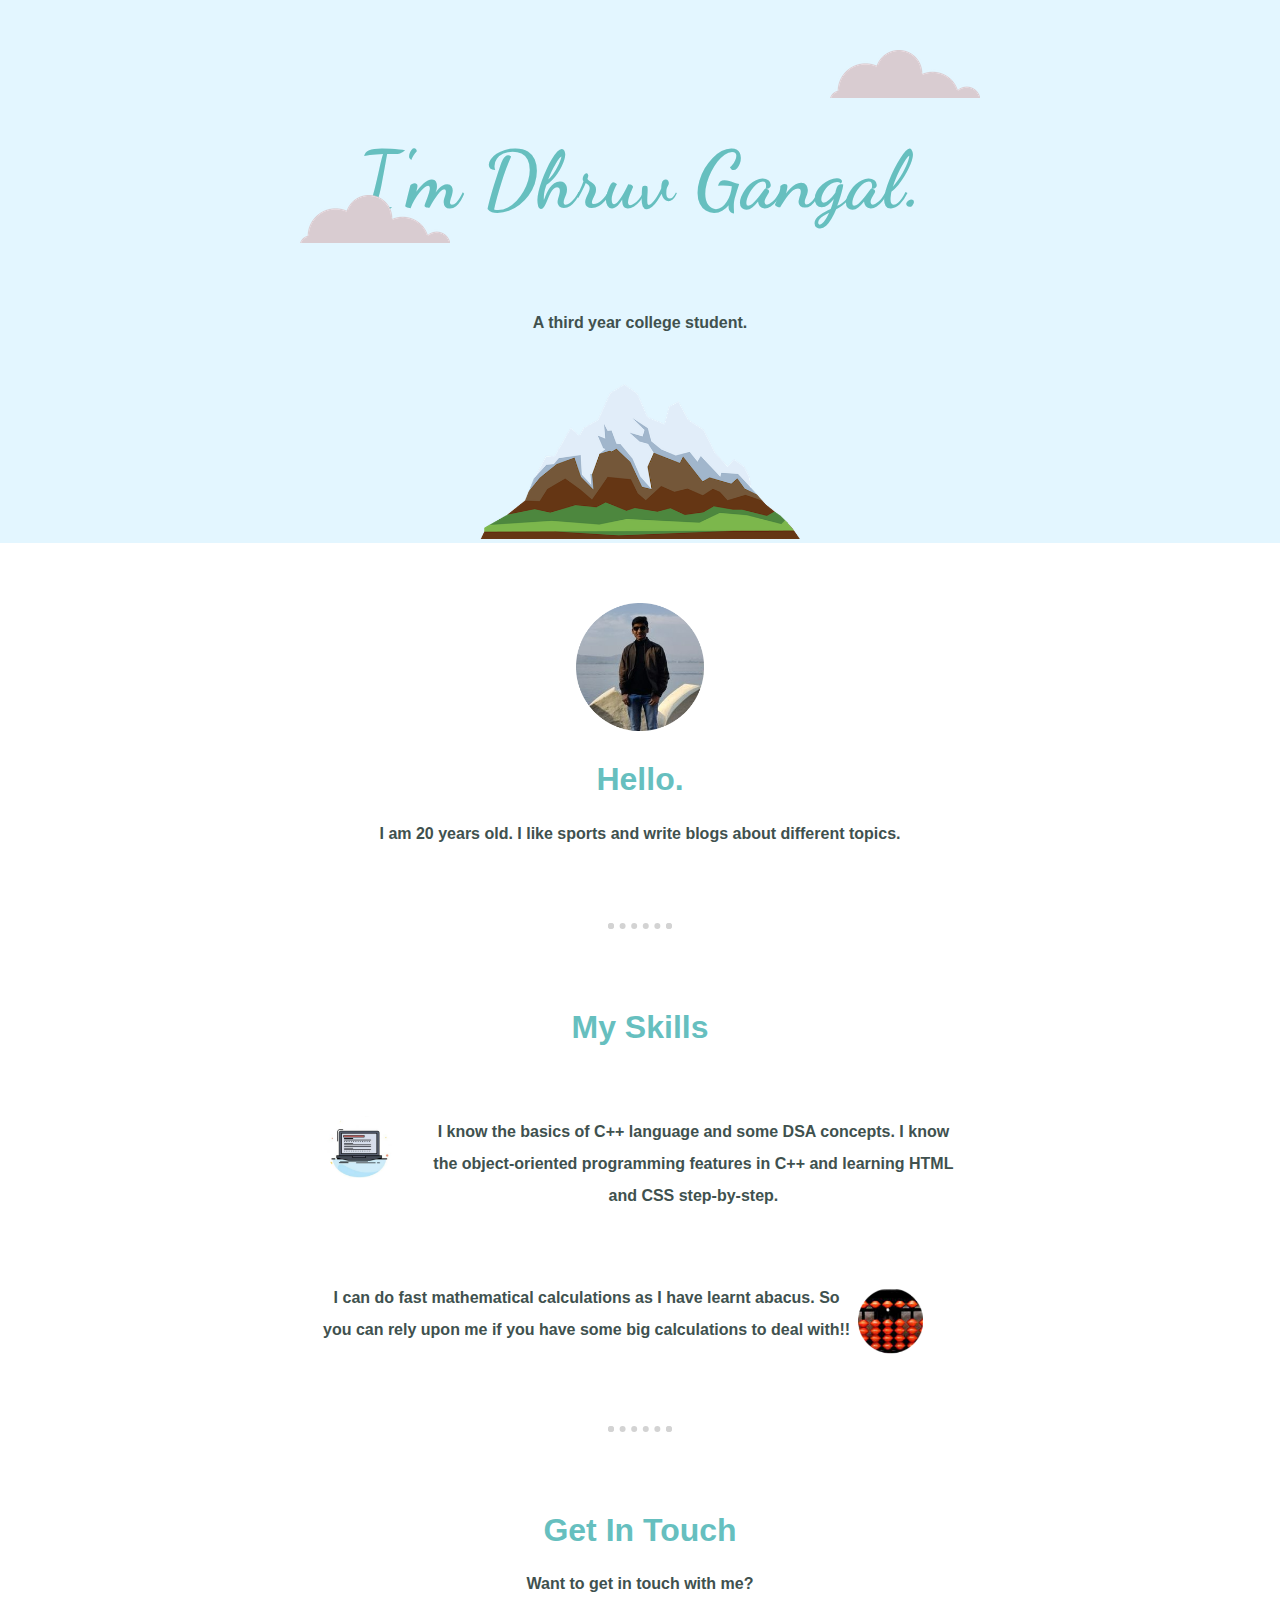
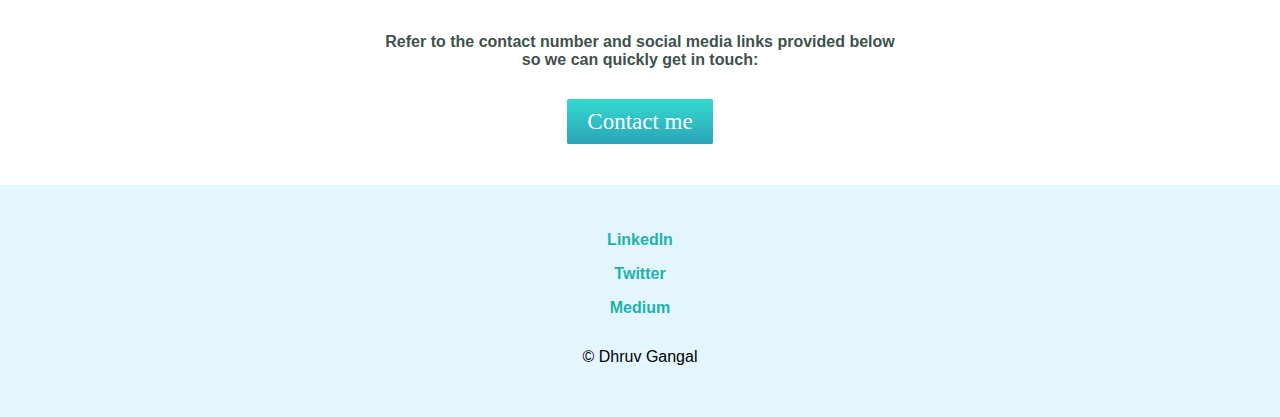
<file: index.html>
<!DOCTYPE html>
<html lang="en">

<head>
  <meta charset="UTF-8">
  <title>My portfolio</title>
  <link rel="stylesheet" href="styles.css">
                         <!-- Use of external CSS -->
  <link rel="icon" href="favicon.ico">
  <link rel="preconnect" href="https://fonts.googleapis.com">
  <link rel="preconnect" href="https://fonts.gstatic.com" crossorigin>
  <link
    href="https://fonts.googleapis.com/css2?family=Dancing+Script:wght@500&family=IBM+Plex+Serif:ital,wght@1,200&display=swap"
    rel="stylesheet">   
                      
  <div class="top-container">
          <!-- A container is a <div> element with a class=“container”. The container will affect all elements within the <div> container.  -->
    <img class="top-cloud" src="cloud.png" alt="cloud-img">
          <!-- For inserting an image of cloud at the top of our webpage -->
    <h1>I'm Dhruv Gangal.</h1>
    <h3>A third year college student.</h3>
    <img class="bottom-cloud" src="cloud.png" alt="cloud-img">
          <!-- For inserting an image of cloud at the bottom (of a specific element) of our webpage -->
    <img class="mountain-img" src="mountain.png" alt="mountain-img">
  </div>
  <div class="middle-container">
    <div class="profile">
      <img class="my-photo" src="twitterphoto-modified.png" alt="My Profile Picture">
      <h2><strong>Hello.</strong></h2>
      <h3>I am 20 years old. I like sports and write blogs about different topics.</h3>
    </div>
    <hr>
    <div class="skills">
      <h2><strong>My Skills</strong></h2>
      <div class="skill-row">
        <img class="code-image" src="laptop-image.png" alt="Coding image">
        <h3>I know the basics of C++ language and some DSA concepts. I know the object-oriented programming
          features in C++ and learning HTML and CSS step-by-step.</h3>
      </div>
      <div class="skill-row">
        <img class="abacus-image" src="abacus-image.png" alt="abacus image">
        <h3>I can do fast mathematical calculations as I have learnt abacus. So you can rely upon me if you have some
          big calculations to deal with!!</h3>
      </div>
    </div>
    <hr>
    <div class="contact-me">
      <h2><strong>Get In Touch</strong></h2>
      <h3>Want to get in touch with me?</h3>
      <h3 class="contact-msg">Refer to the contact number and social media links provided below so we can quickly get in
        touch: </h3>
      <a class="btn" class="btn:hover" href="contactme.html">Contact me</a>
    </div>
  </div>


  <div class="bottom-container">
    <p><strong><a href="https://www.linkedin.com/in/dhruv-gangal-364277202/">LinkedIn</a></strong></p>
    <p><strong><a href="https://twitter.com/dhruv_gangal">Twitter</a></strong></p>
    <p><strong><a href="https://medium.com/@gangaldhruv15">Medium</a></strong></p>
    <p class="copyright">© Dhruv Gangal</p>
  </div>
  </body>

</html>
</file>
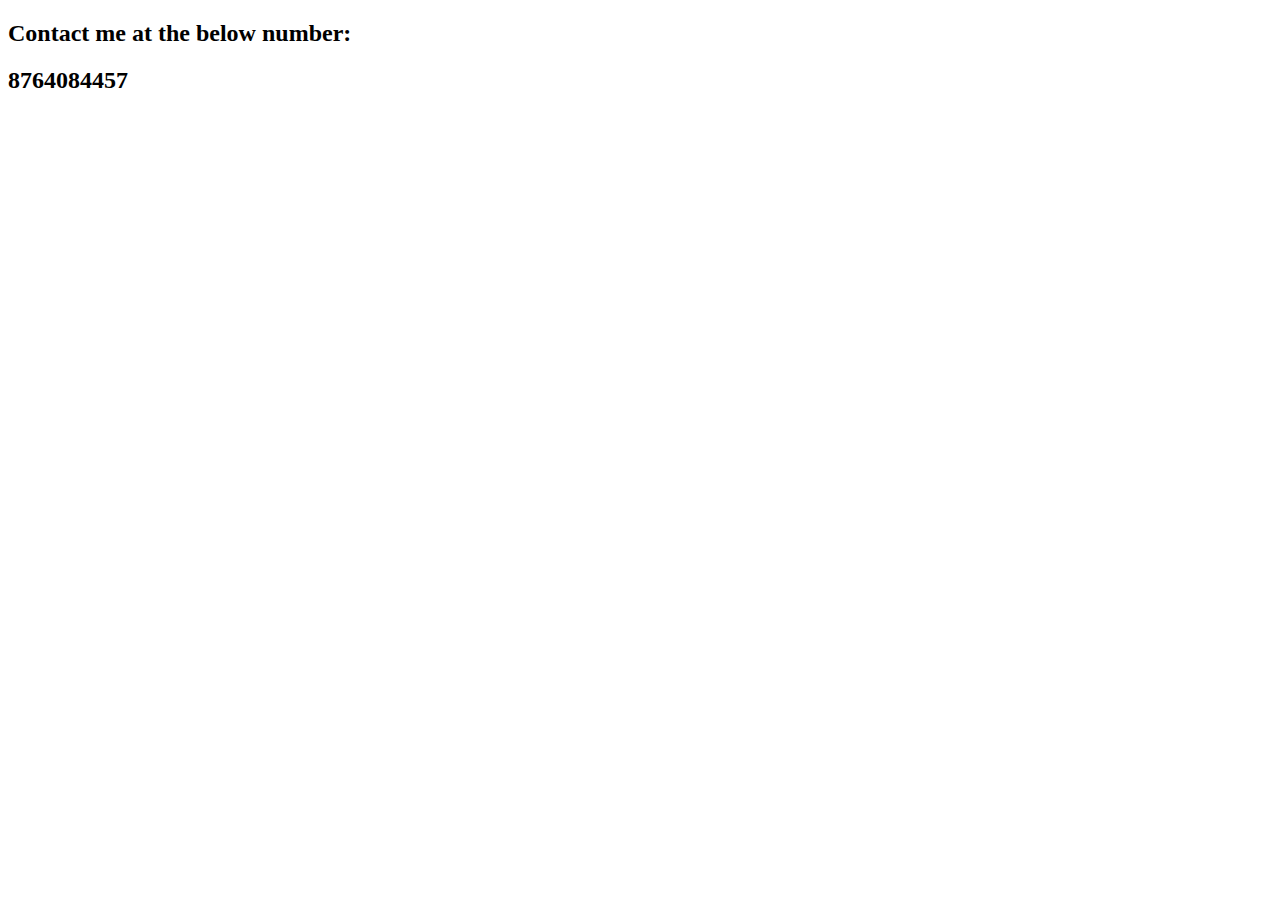
<file: contactme.html>
<!DOCTYPE html>
<html lang="en">
 <head>
  <meta charset="UTF-8"> <!-- it ensures that the characters of ur website will display correctly on the screen-->
  <title>MY WEBSITE</title> <!-- it displays the title of our website to the user-->
    <h2> Contact me at the below number: </h2>
    <h2> 8764084457 </h2>
</body>
</html>
</file>
<file: styles.css>
body{
    color: #40514E;
    margin: 0;
               /* the contents inside body will not have any margins from any of the 4 sides. */
    text-align: center;
              /* aligns the text at the center of the webpage */
    font-family: 'Merriweather', sans-serif;
             /* refers to the font that our content inside body will have */
}

h1{
    font-family: 'Dancing Script', cursive;
    color: #66BFBF;
    font-size: 80px;
    line-height: 2;
    margin-top: 50px;
    margin-top: 0;
}

h2{
    color: #66BFBF;
    font-weight: normal;
               /* The font-weight property sets how thick or thin characters in text should be displayed. */
    font-family: 'Montserrat', sans-serif;
    font-size: 2em;
}

hr{
    border: dotted lightgray 6px;
    border-bottom: none;
    width: 4%;
    margin: 80px auto 80px auto;
            /* top and bottom: 80px, right and left: auto */
}

.top-container{
    background-color: #E3F6FF;
    position: relative;
    padding-top: 100px;
}

.skill-row{
    width: 50%;
    margin: 70px auto 70px auto;    
    text-align: center;
    line-height: 2;
}

.middle-container{
}

.bottom-container{
    background-color: #E3F6FF;
    margin-top: 50px;
    padding: 30px 0 20px;
                 /* top: 30px, right and left: 0px, bottom: 20px */
}

a{
    color: lightseagreen;
    text-decoration: none;
}

.A-third{
    text-decoration: underline;
}

.top-cloud{
    position: absolute;
    right: 300px;
    top: 50px;
}

.bottom-cloud{
    position: absolute;
    left: 300px;
    bottom: 300px;
}

.code-image{
    width: 12%;
    float: left;
    margin-right: 30px;
}

.abacus-image{
    width: 12%;
    float: right;
    margin-right: 30px;
}

.mountain-img{
    width: 25%;
}

.my-photo{
    width: 10%;
    padding-top: 60px;
}

.btn {
                 /* foe designing the button */
    background: #34d9d1;
    background-image: -webkit-linear-gradient(top, #34d9d1, #2ba5b8);
    background-image: -moz-linear-gradient(top, #34d9d1, #2ba5b8);
    background-image: -ms-linear-gradient(top, #34d9d1, #2ba5b8);
    background-image: -o-linear-gradient(top, #34d9d1, #2ba5b8);
    background-image: linear-gradient(to bottom, #34d9d1, #2ba5b8);
    -webkit-border-radius: 2;
    -moz-border-radius: 2;
    border-radius: 2px;
    font-family: Georgia;
    color: #ffffff;
    font-size: 23px;
    padding: 10px 20px 10px 20px;
    text-decoration: none;
  }
  
  .btn:hover {
    background: #3cb0fd;
    background-image: -webkit-linear-gradient(top, #3cb0fd, #3498db);
    background-image: -moz-linear-gradient(top, #3cb0fd, #3498db);
    background-image: -ms-linear-gradient(top, #3cb0fd, #3498db);
    background-image: -o-linear-gradient(top, #3cb0fd, #3498db);
    background-image: linear-gradient(to bottom, #3cb0fd, #3498db);
    text-decoration: none;
  }

  h3{
    font-size: 16px;
  }

 .contact-msg{
    width: 40%;
    margin: 40px auto 40px;
 }

 .copyright{
    color: black;
    font-size: 1rem;
    padding: 15px 0;
 }
</file>
